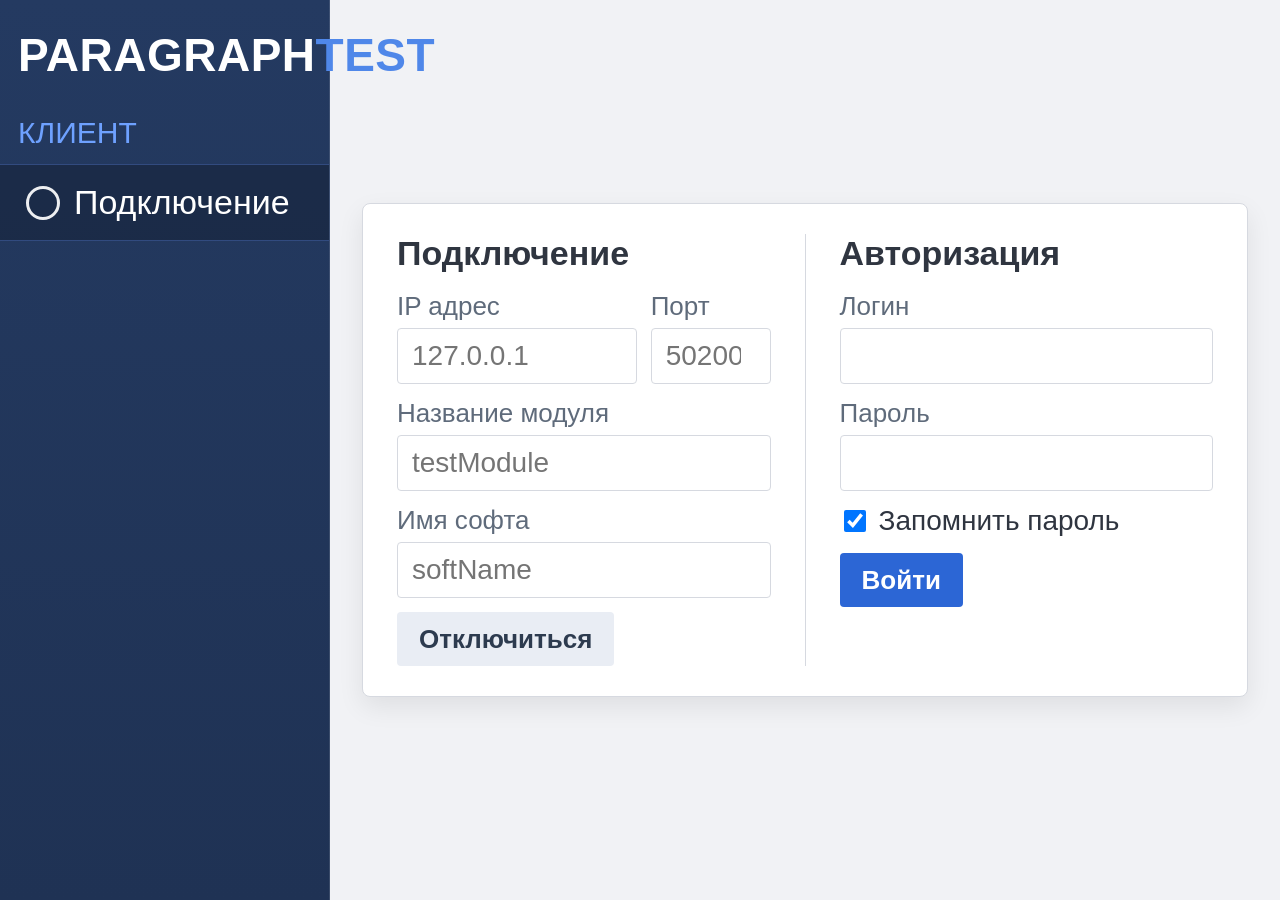
<file: desktop-installer/ui/connect.html>
﻿<!doctype html>
<html lang="ru">
<head>
  <meta charset="utf-8" />
  <meta name="viewport" content="width=device-width, initial-scale=1" />
  <title>Подключение - Paragraph Test System</title>
  <style>
    :root {
      --bg-main: #f1f2f5;
      --bg-nav: #243a61;
      --bg-nav-dark: #1f3254;
      --accent: #2c66d5;
      --text-main: #2f3540;
      --text-soft: #96a0b2;
      --border: #d6d9e0;
    }
    * { box-sizing: border-box; }
    html, body { margin:0; padding:0; height:100%; font-family: Segoe UI, Tahoma, Arial, sans-serif; color: var(--text-main); background: var(--bg-main); }
    .app { display:flex; min-height:100vh; }
    .nav {
      width: 330px;
      background: linear-gradient(180deg, var(--bg-nav), var(--bg-nav-dark));
      color: #fff;
      display:flex;
      flex-direction:column;
      border-right: 1px solid rgba(255,255,255,0.12);
    }
    .brand { padding: 28px 18px 20px; font-size: 46px; font-weight: 800; letter-spacing: .5px; }
    .brand .light { color: #fff; }
    .brand .blue { color: #4f87e9; }
    .menu-title { padding: 14px 18px; font-size: 30px; color: #6ea1ff; text-transform: uppercase; }
    .menu-item {
      padding: 18px 26px;
      font-size: 34px;
      display:flex;
      align-items:center;
      gap: 14px;
      background: rgba(0,0,0,0.24);
      border-top: 1px solid rgba(102,150,255,.3);
      border-bottom: 1px solid rgba(102,150,255,.3);
    }
    .menu-item .dot {
      width: 34px;
      height: 34px;
      border: 3px solid #fff;
      border-radius: 50%;
      opacity: .92;
    }
    .content {
      flex:1;
      display:flex;
      align-items:center;
      justify-content:center;
      padding: 32px;
    }
    .panel {
      width: min(1180px, 100%);
      background: #fff;
      border: 1px solid var(--border);
      border-radius: 8px;
      box-shadow: 0 10px 26px rgba(0,0,0,0.08);
      padding: 30px 34px;
      display:flex;
      gap: 34px;
    }
    .col { flex:1; }
    .divider { width:1px; background: var(--border); }
    h2 { margin:0 0 18px; font-size: 34px; }
    .field { margin-bottom: 14px; }
    .field label { display:block; margin-bottom: 6px; font-size: 26px; color: #5f6b7b; }
    .row { display:flex; gap: 14px; }
    input[type=text], input[type=password], input[type=number] {
      width:100%;
      height: 56px;
      border: 1px solid var(--border);
      border-radius: 4px;
      font-size: 28px;
      padding: 0 14px;
      outline:none;
      background:#fff;
    }
    input:focus { border-color: #6ea1ff; box-shadow: 0 0 0 2px rgba(78,136,235,0.22); }
    .checkbox { display:flex; align-items:center; gap: 10px; margin: 8px 0 16px; font-size: 28px; }
    .checkbox input { width: 22px; height: 22px; }
    .actions { display:flex; gap: 12px; align-items:center; }
    button {
      border: none;
      border-radius: 4px;
      height: 54px;
      padding: 0 22px;
      cursor:pointer;
      font-size: 26px;
      font-weight: 600;
    }
    .btn-primary { background: var(--accent); color:#fff; }
    .btn-secondary { background:#e9edf4; color:#2d3b4f; }
    .status {
      min-height: 34px;
      margin-top: 12px;
      font-size: 22px;
      color:#51617a;
    }
    .status.error { color:#b62424; }
    .status.ok { color:#187a39; }
  </style>
</head>
<body>
  <div class="app">
    <aside class="nav">
      <div class="brand"><span class="light">PARAGRAPH</span><span class="blue">TEST</span></div>
      <div class="menu-title">Клиент</div>
      <div class="menu-item"><span class="dot"></span><span>Подключение</span></div>
    </aside>
    <main class="content">
      <section class="panel">
        <div class="col">
          <h2>Подключение</h2>
          <div class="row">
            <div class="field" style="flex:2">
              <label for="host">IP адрес</label>
              <input id="host" type="text" placeholder="127.0.0.1" />
            </div>
            <div class="field" style="flex:1">
              <label for="port">Порт</label>
              <input id="port" type="number" placeholder="50200" />
            </div>
          </div>
          <div class="field">
            <label for="module_name">Название модуля</label>
            <input id="module_name" type="text" placeholder="testModule" />
          </div>
          <div class="field">
            <label for="software_name">Имя софта</label>
            <input id="software_name" type="text" placeholder="softName" />
          </div>
          <div class="actions">
            <button id="disconnect_btn" class="btn-secondary" type="button">Отключиться</button>
          </div>
        </div>
        <div class="divider"></div>
        <div class="col">
          <h2>Авторизация</h2>
          <div class="field">
            <label for="login">Логин</label>
            <input id="login" type="text" />
          </div>
          <div class="field">
            <label for="password">Пароль</label>
            <input id="password" type="password" />
          </div>
          <label class="checkbox">
            <input id="remember_password" type="checkbox" checked />
            <span>Запомнить пароль</span>
          </label>
          <div class="actions">
            <button id="connect_btn" class="btn-primary" type="button">Войти</button>
          </div>
          <div id="status" class="status"></div>
        </div>
      </section>
    </main>
  </div>

<script>
(function () {
  const $ = (id) => document.getElementById(id);
  const statusEl = $("status");

  function setStatus(text, kind) {
    statusEl.textContent = text || "";
    statusEl.className = "status" + (kind ? " " + kind : "");
  }

  async function loadSaved() {
    if (!window.pywebview || !window.pywebview.api) return;
    try {
      const cfg = await window.pywebview.api.get_saved_connection();
      $("host").value = cfg.host || "127.0.0.1";
      $("port").value = cfg.port || 50200;
      $("module_name").value = cfg.module_name || "testModule";
      $("software_name").value = cfg.software_name || "softName";
      $("login").value = cfg.login || "";
      $("password").value = cfg.password || "";
      $("remember_password").checked = !!cfg.remember_password;
    } catch (e) {
      setStatus("Не удалось загрузить сохраненные параметры.", "error");
    }
  }

  async function connect() {
    if (!window.pywebview || !window.pywebview.api) {
      setStatus("Desktop API недоступен.", "error");
      return;
    }
    setStatus("Подключение и запуск системы...", "");
    const payload = {
      host: $("host").value.trim(),
      port: Number($("port").value || 0),
      module_name: $("module_name").value.trim(),
      software_name: $("software_name").value.trim(),
      login: $("login").value.trim(),
      password: $("password").value,
      remember_password: $("remember_password").checked,
    };
    try {
      const res = await window.pywebview.api.connect(payload);
      if (!res || !res.ok) {
        setStatus((res && res.error) || "Ошибка подключения.", "error");
        return;
      }
      setStatus("Подключено.", "ok");
    } catch (e) {
      setStatus("Ошибка запуска backend.", "error");
    }
  }

  async function disconnect() {
    if (!window.pywebview || !window.pywebview.api) return;
    try {
      await window.pywebview.api.disconnect();
      setStatus("Отключено.", "ok");
    } catch (e) {
      setStatus("Ошибка отключения.", "error");
    }
  }

  window.addEventListener("pywebviewready", loadSaved);
  $("connect_btn").addEventListener("click", connect);
  $("disconnect_btn").addEventListener("click", disconnect);
})();
</script>
</body>
</html>
</file>
